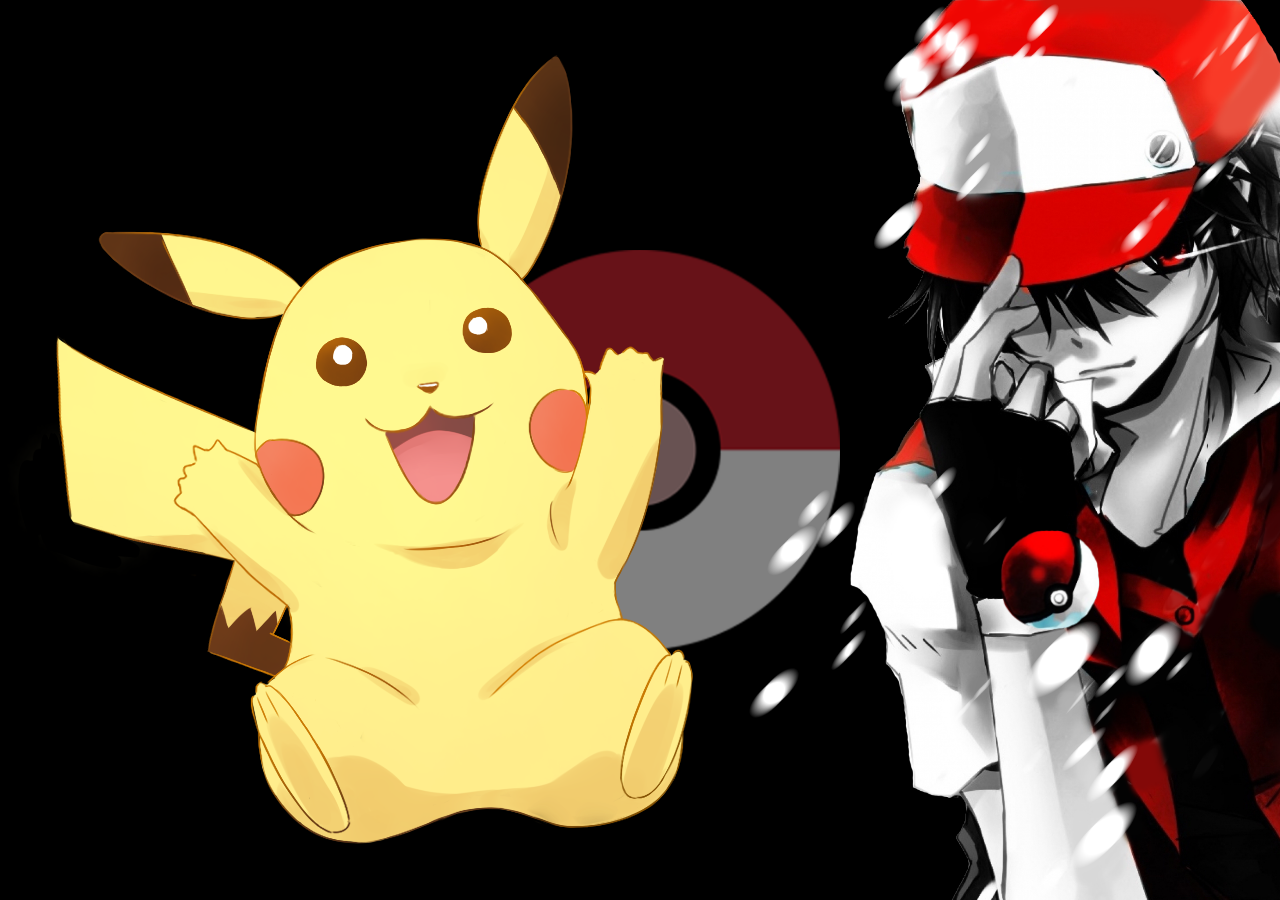
<file: index.html>
<!doctype html>
<html>
<head>
  <title>Pokemon Index @UCLA</title>
  <meta charset='UTF-8' />
  <!--<link href='https://maxcdn.bootstrapcdn.com/bootstrap/3.3.7/css/bootstrap.min.css' rel='stylesheet' type='text/css' />-->
  <link href='style.css' rel='stylesheet' type='text/css' />
  <script src="resources/jquery.min.js" type="text/javascript"></script>
</head>
<body>
  <!-- Put your HTML here! -->
  <img src="resources/pokeball_flat.png" class="back"/>
  <div class="wrapper">
  	<div class="title_wrapper">
  		  <h1>
          <span class="color">POKEMON</span><br>INDEX@UCLA
        </h1>
      <!--<p>click the pokeball</p>-->
  	</div>
    
	  <img src="resources/ash.png" class="main_image ash"/>
	  <img src="resources/snow1.png" class="main_image snow " id="snow1"/>
	  <img src="resources/snow2.png" class="main_image snow " id="snow2"/>
	  <img src="resources/snow3.png" class="main_image snow " id="snow3"/>
	  <img src="resources/snow4.png" class="main_image snow " id="snow4"/>
	  <img src="resources/snow5.png" class="main_image snow " id="snow5"/>
	  <a href="#"><img src="resources/pokeball.png" class="main_image ball slow"/></a>
	</div>
  <img src="resources/pikachu.png" class="main_image pokemon slow"/>
  <!--<script src='https://ajax.googleapis.com/ajax/libs/jquery/3.1.1/jquery.min.js'></script>-->
  <script src='script.js'></script>
</body>
</html>
</file>
<file: style.css>
*{
	margin: 0px;
	padding: 0px;
}

body{
	background-color: black;
}

h1{
	color: white;
	font-family: "Uni Sans";
	letter-spacing: 3px;
	font-size: 100px;
	line-height: 90px;
}

p{
	color: white;
}

.color{
	color: #cc100c;
}

.wrapper{
	left: 50px;
}

.title_wrapper{
	position: fixed;
	border-bottom: 10px solid white;
	border-top: 10px solid white;
	padding-top:20px;
	top:150px;
	z-index:-12;
	left: 100px;
	top: 300px;
	opacity: 0;
}

.main_image{
	height:100%;
	position: absolute;
}

.back{
	position: fixed;
	top: 50%;
	left: 50%;
	margin-top: -200px;
	margin-left: -200px;
	width:400px;
	height:400px;
	opacity: 0.5;
	z-index:-15;
}

.ash{
	z-index:-10;
	left:100px;
}

.snow{
	z-index: -5;
	left:100px;
}

.ball{
	width:100px;
	height:100px;
	left:1000px;
	top:530px;
}

#snow1{
	z-index:-20;
}
</file>
